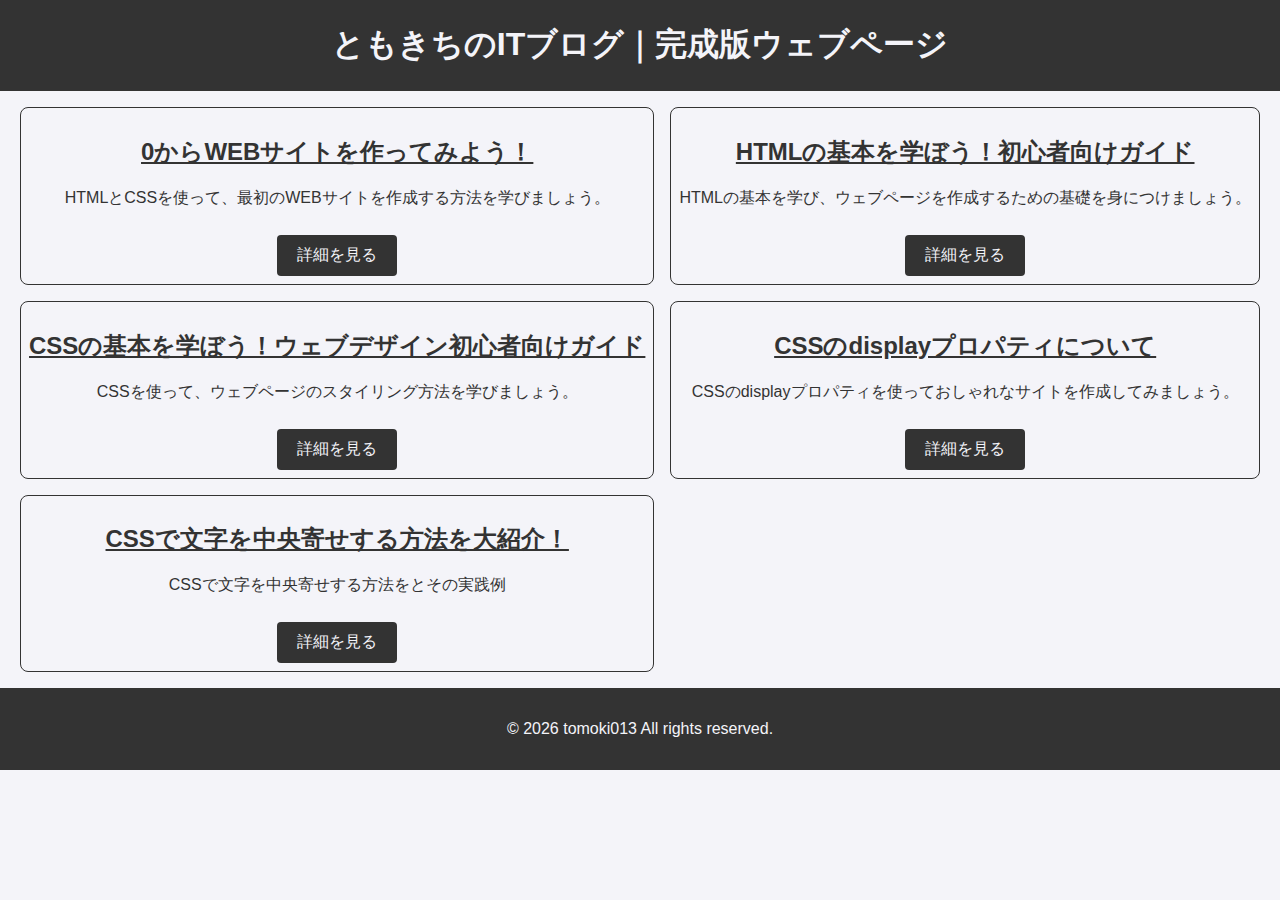
<file: index.html>
<!DOCTYPE html>
<html lang="ja">
<head>

    <!-- metaタグ -->
    <meta charset="UTF-8">
    <meta name="viewport" content="width=device-width, initial-scale=1.0">

    <!-- タイトル -->
    <title>ともきちのITブログ｜完成版ウェブページ</title>

    <!-- CSSの挿入 -->
    <link rel="stylesheet" href="./landing-page/css/style.css">

</head>

<body>

    <!-- ヘッダー -->
    <header>
        <h1>ともきちのITブログ｜完成版ウェブページ</h1>
    </header>

    <!-- メインコンテンツ -->
    <main>

        <div class="grid_container">

            <section>
                <h2>0からWEBサイトを作ってみよう！</h2>
                <p>HTMLとCSSを使って、最初のWEBサイトを作成する方法を学びましょう。</p>
                <a target="_blank" href="./Website-basic/index.html">詳細を見る</a>
            </section>

            <section>
                <h2>HTMLの基本を学ぼう！初心者向けガイド</h2>
                <p>HTMLの基本を学び、ウェブページを作成するための基礎を身につけましょう。</p>
                <a target="_blank" href="./HTML-basic/index.html">詳細を見る</a>
            </section>

            <section>
                <h2>CSSの基本を学ぼう！ウェブデザイン初心者向けガイド</h2>
                <p>CSSを使って、ウェブページのスタイリング方法を学びましょう。</p>
                <a target="_blank" href="./CSS-basic/index.html">詳細を見る</a>
            </section>

            <section>
                <h2>CSSのdisplayプロパティについて</h2>
                <p>CSSのdisplayプロパティを使っておしゃれなサイトを作成してみましょう。</p>
                <a target="_blank" href="./CSS-display-style/index.html">詳細を見る</a>
            </section>

            <section>
                <h2>CSSで文字を中央寄せする方法を大紹介！</h2>
                <p>CSSで文字を中央寄せする方法をとその実践例</p>
                <a target="_blank" href="./CSS-centered/index.html">詳細を見る</a>
            </section>

        </div>

    </main>

    <!-- フッター -->
    <footer>
        <p>&copy; <span class="copy_right_year"></span> tomoki013 All rights reserved.</p>
    </footer>

    <!-- JavaScriptの挿入 -->
    <script src="./landing-page/js/script.js"></script>

</body>
</html>
</file>
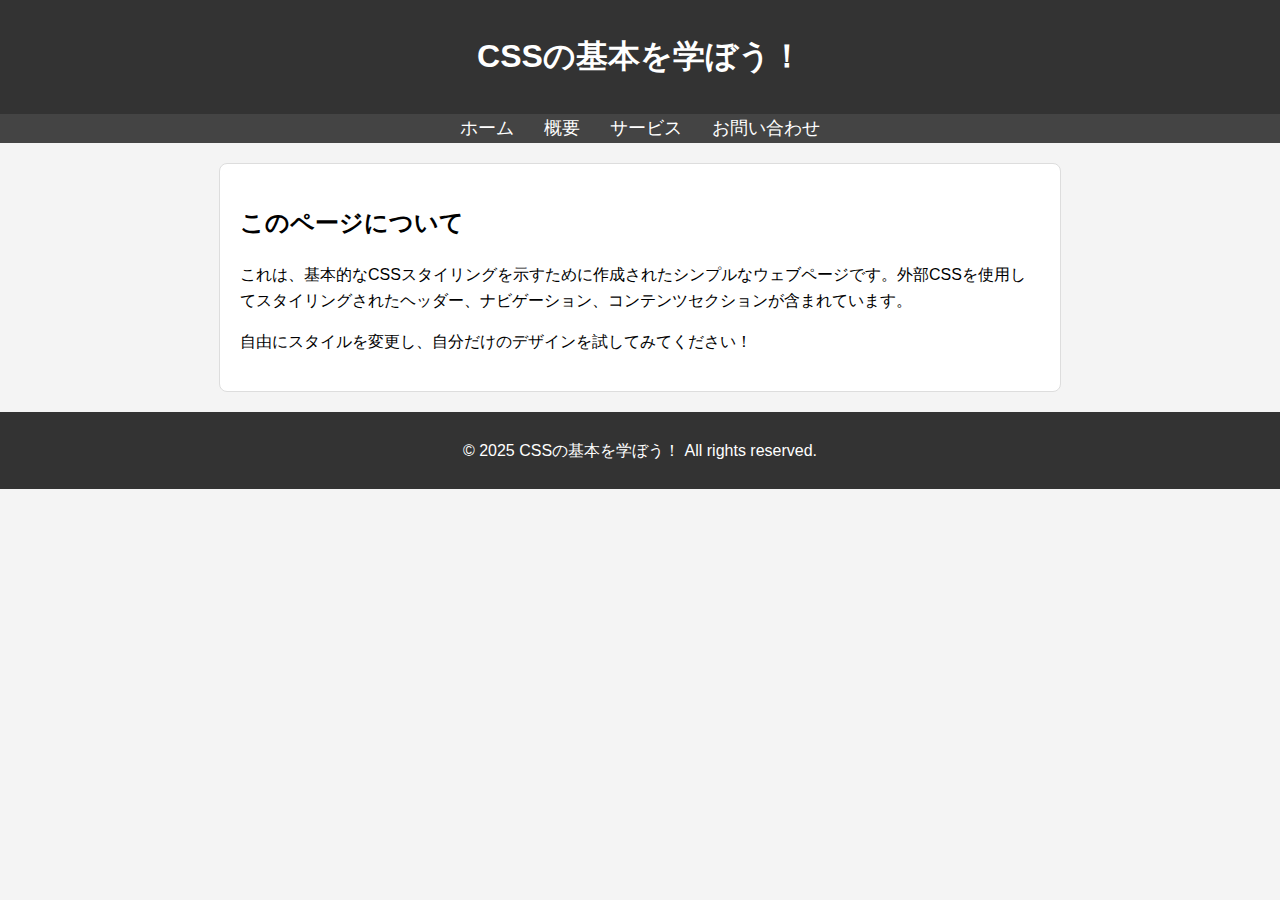
<file: CSS-basic/index.html>
<!-- index.html -->
<!DOCTYPE html>
<html lang="ja">
<head>
    <meta charset="UTF-8">
    <meta name="viewport" content="width=device-width, initial-scale=1.0">
    <title>CSSの基本を学ぼう！</title>
    <link rel="stylesheet" href="style.css">
</head>
<body>
    <header>
        <h1>CSSの基本を学ぼう！</h1>
    </header>

    <nav>
        <ul>
            <li><a href="#">ホーム</a></li>
            <li><a href="#">概要</a></li>
            <li><a href="#">サービス</a></li>
            <li><a href="#">お問い合わせ</a></li>
        </ul>
    </nav>

    <div class="container">
        <h2>このページについて</h2>
        <p>これは、基本的なCSSスタイリングを示すために作成されたシンプルなウェブページです。外部CSSを使用してスタイリングされたヘッダー、ナビゲーション、コンテンツセクションが含まれています。</p>
        <p>自由にスタイルを変更し、自分だけのデザインを試してみてください！</p>
    </div>

    <footer>
        <p>&copy; 2025 CSSの基本を学ぼう！ All rights reserved.</p>
    </footer>
</body>
</html>
</file>
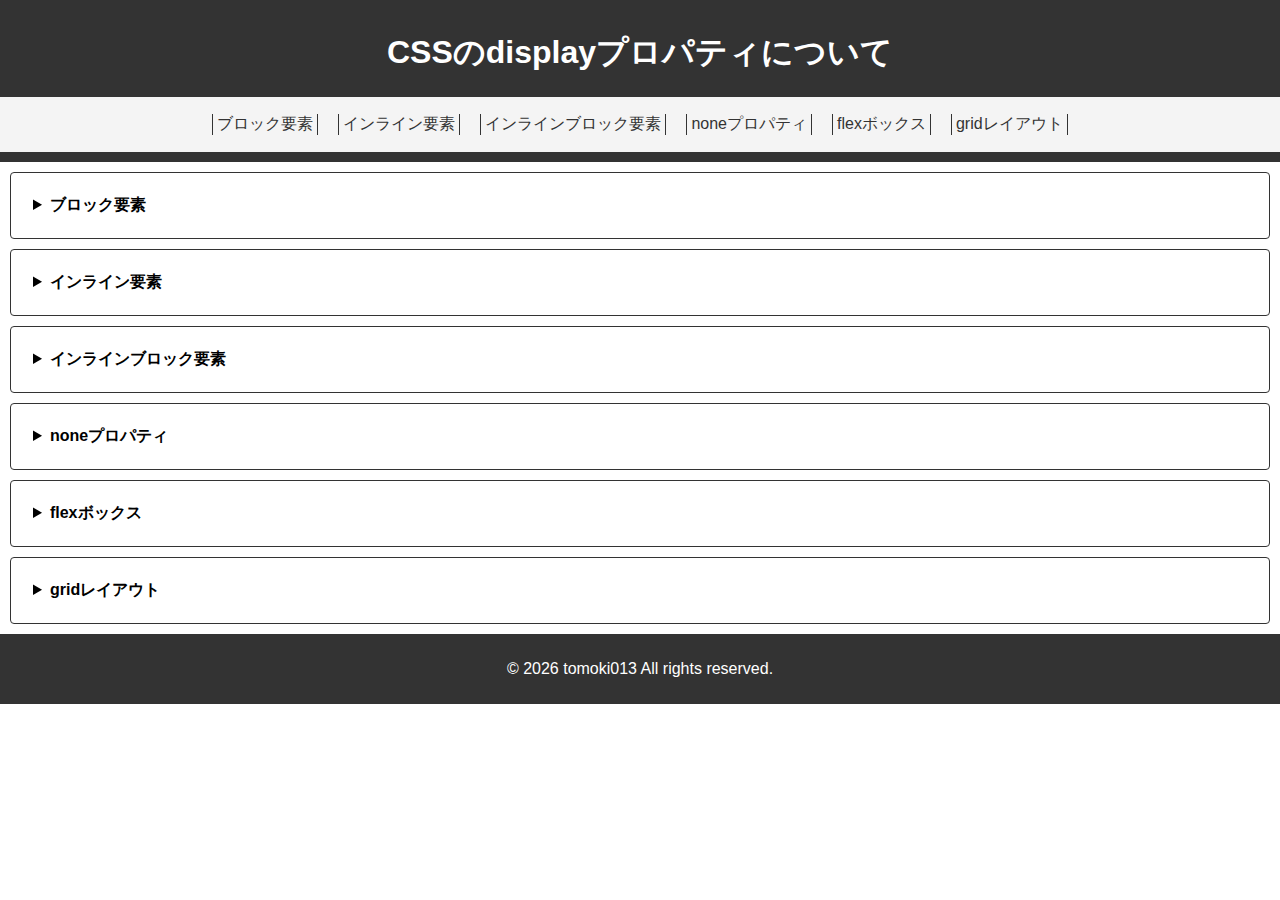
<file: CSS-display-style/index.html>
<!DOCTYPE html>
<html lang="ja">
<head>
    <meta charset="UTF-8">
    <meta name="viewport" content="width=device-width, initial-scale=1.0">
    <title>CSSのdisplayプロパティについて</title>
    <link rel="stylesheet" href="./css/style.css">
</head>
<body>

    <header>
        <h1>CSSのdisplayプロパティについて</h1>
        <nav>
            <ul class="nav_list">
                <li class="nav_item"><a href="#block">ブロック要素</a></li>
                <li class="nav_item"><a href="#inline">インライン要素</a></li>
                <li class="nav_item"><a href="#inline-block">インラインブロック要素</a></li>
                <li class="nav_item"><a href="#none">noneプロパティ</a></li>
                <li class="nav_item"><a href="#flex">flexボックス</a></li>
                <li class="nav_item"><a href="#grid">gridレイアウト</a></li>
            </ul>
        </nav>
    </header>

    <main>

        <!-- ブロック要素 -->
        <details id="block">
            <summary>ブロック要素</summary>
            <div class="block">
                <p>この要素はブロック要素です。</p>
            </div>
            <div class="block">
                <p>ブロック要素はサイズを変更することも可能です。</p>
            </div>
            <p>ソースコード：</p>
            <pre>
                <code>
&lt;div class="block"&gt;
    &lt;p&gt;この要素はブロック要素です。&lt;/p&gt;
&lt;/div&gt;
&lt;div class="block"&gt;
    &lt;p&gt;ブロック要素はサイズを変更することも可能です。&lt;/p&gt;
&lt;/div&gt;
                </code>
            </pre>
            <pre>
                <code>
.block {
    display: block;
}
.block:nth-of-type(2) {
    height: 100px;
}
                </code>
            </pre>
        </details>

        <!-- インライン要素 -->
        <details id="inline">
            <summary>インライン要素</summary>
            <div class="inline">
                <p>この要素はインライン要素です。</p>
            </div>
            <div class="inline">
                <p>インライン要素はコンテンツの幅になります。</p>
            </div>
            <p>ソースコード：</p>
            <pre>
                <code>
&lt;div class="inline"&gt;
    &lt;p&gt;この要素はインライン要素です。&lt;/p&gt;
&lt;/div&gt;
&lt;div class="inline"&gt;
    &lt;p&gt;インライン要素はコンテンツの幅になります。&lt;/p&gt;
&lt;/div&gt;
                </code>
            </pre>
            <pre>
                <code>
.inline {
    display: inline;
}
                </code>
            </pre>
        </details>

        <!-- インラインブロック要素 -->
        <details id="inline-block">
            <summary>インラインブロック要素</summary>
            <div class="inline-block">
                <p>この要素はインラインブロック要素です。</p>
            </div>
            <div class="inline-block">
                <p>インラインブロック要素はサイズを変更することができます。</p>
            </div>
            <p>ソースコード：</p>
            <pre>
                <code>
&lt;div class="inline-block"&gt;
    &lt;p&gt;この要素はインラインブロック要素です。&lt;/p&gt;
&lt;/div&gt;
&lt;div class="inline-block"&gt;
    &lt;p&gt;インラインブロック要素はサイズを変更することができます。&lt;/p&gt;
&lt;/div&gt;
                </code>
            </pre>
            <pre>
                <code>
.inline-block {
    display: inline-block;
    width: 40%;
}
                </code>
            </pre>
        </details>

        <!-- noneプロパティ -->
        <details id="none">
            <summary>noneプロパティ</summary>
            <div>
                <p>この要素の下にnoneプロパティを指定した要素があります。</p>
                <p>ブラウザの開発者モードで確認してみてください。</p>
            </div>
            <div class="none">
                <p>この要素はnoneプロパティを指定して非表示にしています。</p>
            </div>
            <div>
                <p>noneプロパティを指定するとレイアウトから削除されます。</p>
            </div>
            <p>ソースコード：</p>
            <pre>
                <code>
&lt;div&gt;
    &lt;p&gt;この要素の下にnoneプロパティを指定した要素があります。&lt;/p&gt;
    &lt;p&gt;ブラウザの開発者モードで確認してみてください。&lt;/p&gt;
&lt;/div&gt;
&lt;div class="none"&gt;
    &lt;p&gt;この要素はnoneプロパティを指定して非表示にしています。&lt;/p&gt;
&lt;/div&gt;
&lt;div&gt;
    &lt;p&gt;noneプロパティを指定するとレイアウトから削除されます。&lt;/p&gt;
&lt;/div&gt;
                </code>
            </pre>
            <pre>
                <code>
.none {
    display: none;
}
                </code>
            </pre>
        </details>

        <!-- flexBox -->
        <details id="flex">
            <summary>flexボックス</summary>
            <div class="flex_box">
                <div class="flex_item">flexは要素を横並びにできます。</div>
                <div class="flex_item">配置を柔軟に変更することができます。</div>
                <div class="flex_item">レスポンシブデザインにも便利です。</div>
            </div>
            <div class="flex_box">
                <div class="flex_item">flexは要素を縦並びにもできます。</div>
                <div class="flex_item">順番も簡単に変えられます。</div>
                <div class="flex_item"><code>flex-direction: column-reverse;</code>を指定するだけです。</div>
            </div>
            <p>ソースコード：</p>
            <pre>
                <code>
&lt;div class="flex_box"&gt;
    &lt;div class="flex_item"&gt;flexは要素を横並びにできます。&lt;/div&gt;
    &lt;div class="flex_item"&gt;配置を柔軟に変更することができます。&lt;/div&gt;
    &lt;div class="flex_item"&gt;レスポンシブデザインにも便利です。&lt;/div&gt;
&lt;/div&gt;
&lt;div class="flex_box"&gt;
    &lt;div class="flex_item"&gt;flexは要素を縦並びにもできます。&lt;/div&gt;
    &lt;div class="flex_item"&gt;順番も簡単に変えられます。&lt;/div&gt;
    &lt;div class="flex_item"&gt;&lt;code&gt;flex-direction: column-reverse;&lt;/code&gt;を指定するだけです。&lt;/div&gt;
&lt;/div&gt;
                </code>
            </pre>
            <pre>
                <code>
.flex_box {
    display: flex;
    justify-content: center;
    align-items: center;
}
.flex_box:nth-of-type(2) {
    flex-direction: column-reverse;
}
.flex_item {
    border: 1px solid #333;
    padding: 4px;
    margin: 4px;
}
                </code>
            </pre>
        </details>

        <!-- gridレイアウト -->
        <details id="grid">
            <summary>gridレイアウト</summary>
            <div class="grid_container">
                <div class="grid_item">gridレイアウトは複雑なレイアウトを実装することができます。</div>
                <div class="grid_item">非常に柔軟に且つ直感的に指定できます。</div>
                <div class="grid_item">現代のモダンなサイトで頻繁に使用されています。</div>
                <div class="grid_item">gridレイアウトを使えるようになるとおしゃれなサイトが作れるようになれます。</div>
                <div class="grid_item">最初は少し難しいと感じるかもしれませんが諦めずにに学習しましょう！   </div>
            </div>
            <p>ソースコード：</p>
            <pre>
                <code>
&lt;div class="grid_container"&gt;
    &lt;div class="grid_item"&gt;gridレイアウトは複雑なレイアウトを実装することができます。&lt;/div&gt;
    &lt;div class="grid_item"&gt;非常に柔車に且つ直感的に指定できます。&lt;/div&gt;
    &lt;div class="grid_item"&gt;現代のモダンなサイトで頻繁に使用されています。&lt;/div&gt;
    &lt;div class="grid_item"&gt;gridレイアウトを使えるようになるとおしゃれなサイトが作れるようになれます。&lt;/div&gt;
    &lt;div class="grid_item"&gt;最初は少し難しいと感じるかもしれませんが諦めずにに学習しましょう！&lt;/div&gt;
&lt;/div&gt;
                </code>
            </pre>
            <pre>
                <code>
.grid_container {
    display: grid;
    grid-template-columns: 1fr 1fr 1fr;
    grid-template-rows: 1fr 1fr 1fr;
    gap: 4px;
}
.grid_item {
    border: 1px solid #333;
    padding: 4px;
    margin: 4px;
}
.grid_item:nth-of-type(1) {
    grid-column: 1;
    grid-row: 1 / 4;
}
.grid_item:nth-of-type(2) {
    grid-column: 2 / 4;
    grid-row: 1;
}
.grid_item:nth-of-type(3) {
    grid-column: 2;
    grid-row: 2
}
.grid_item:nth-of-type(4) {
    grid-column: 3;
    grid-row: 2;
}
.grid_item:nth-of-type(5) {
    grid-column: 2 / 4;
    grid-row: 3;
}
                </code>
            </pre>
        </details>

    </main>

    <footer>
        <p>&copy; <span class="copy_right_year"></span> tomoki013 All rights reserved.</p>
    </footer>
    
    <script>
        const date = new Date();
        const year = date.getFullYear();
        document.querySelector('.copy_right_year').textContent = year;
    </script>

</body>
</html>
</file>
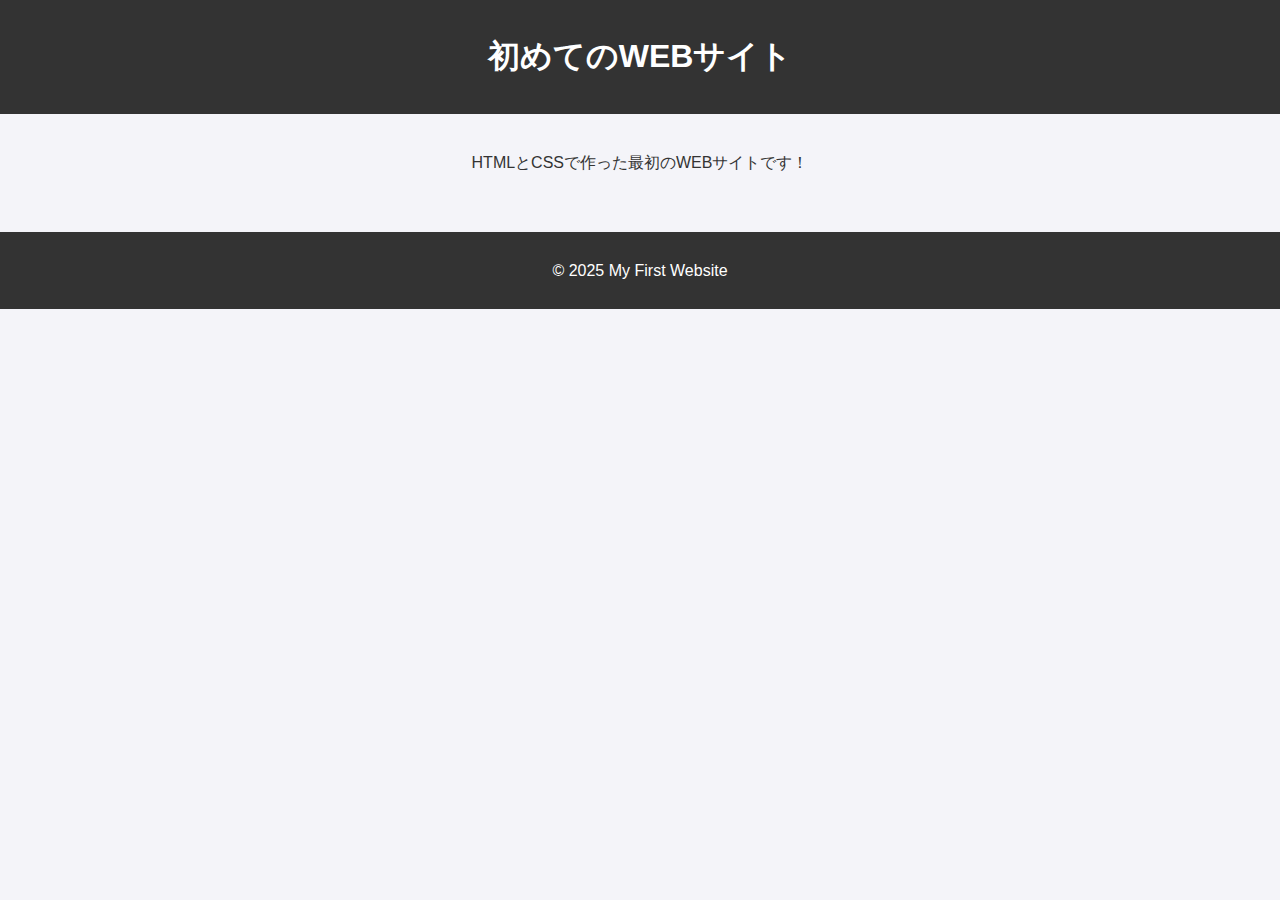
<file: Website-basic/index.html>
<!-- index.html -->
<!DOCTYPE html>
<html lang="ja">
<head>
    <meta charset="UTF-8">
    <meta name="viewport" content="width=device-width, initial-scale=1.0">
    <title>0からWEBサイトを作ってみよう！</title>
    <link rel="stylesheet" href="style.css">
</head>
<body>
    <header>
        <h1>初めてのWEBサイト</h1>
    </header>
    <main>
        <p>HTMLとCSSで作った最初のWEBサイトです！</p>
    </main>
    <footer>
        <p>&copy; 2025 My First Website</p>
    </footer>
</body>
</html>
</file>
<file: landing-page/css/style.css>
:root {
    --main-color: #333;
    --bg-color: #f4f4f9;
}

* {
	box-sizing: border-box;
	word-break: auto-phrase;
}

html {
	scroll-behavior: smooth;
	font-size: 16px;
	overflow-x: hidden;
}

body {
    font-family: Arial, sans-serif;
    margin: 0;
    padding: 0;
    background-color: var(--bg-color);
    color: var(--main-color);
}

header {
    margin: 0;
    padding: 0.125rem 0;
    background-color: var(--main-color);
    color: var(--bg-color);
    text-align: center;
}

.grid_container {
    display: grid;
    justify-content: center;
    grid-template-columns: 1fr, 1fr;
    gap: 1rem;
    margin: 1rem;
}

section {
    border: 1px solid var(--main-color);
    border-radius: 0.5rem;
    text-align: center;
    padding: 0.5rem;
}
section:nth-of-type(odd) {
    grid-column: 1/2;
}
section:nth-of-type(even) {
    grid-column: 2/2;
}

section h2 {
    text-decoration: underline;
}

section a {
    display: inline-block;
    margin-top: 10px;
    padding: 10px 20px;
    background-color: var(--main-color);
    color: var(--bg-color);
    text-decoration: none;
    border-radius: 0.25rem;
}

section a:hover {
    background-color: color-mix(in srgb, var(--main-color), #fff 10%);
}

footer {
    background-color: var(--main-color);
    color: var(--bg-color);
    text-align: center;
    padding: 1rem;
}

/* 768px以下のスタイル */
@media (max-width: 768px) {
    html {
        font-size: 12px;
    }

    .grid_container {
        grid-template-columns: 1;
    }

    section:nth-of-type(odd), section:nth-of-type(even) {
        grid-column: 1/1;
    }
}
</file>
<file: CSS-basic/style.css>
/* style.css */
body {
    font-family: Arial, sans-serif;
    line-height: 1.6;
    margin: 0;
    padding: 0;
    background-color: #f4f4f4;
}

header {
    background: #333;
    color: #fff;
    padding: 10px 0;
    text-align: center;
}

nav ul {
    list-style: none;
    padding: 0;
    margin: 0;
    display: flex;
    justify-content: center;
    background: #444;
}

nav ul li {
    margin: 0 15px;
}

nav ul li a {
    color: white;
    text-decoration: none;
    font-size: 18px;
}

.container {
    max-width: 800px;
    margin: 20px auto;
    padding: 20px;
    background: #fff;
    border: 1px solid #ddd;
    border-radius: 8px;
}

footer {
    text-align: center;
    padding: 10px 0;
    background: #333;
    color: #fff;
    margin-top: 20px;
}
</file>
<file: CSS-display-style/css/style.css>
html {
    font-size: 16px;
}
@media (max-width: 768px) {
    html {
        font-size: 12px;
    }
}

body {
    font-family: Arial, Helvetica, sans-serif;
    margin: 0;
    padding: 0;
}

header {
    background-color: #333;
    color: #fff;
    text-align: center;
    padding: 10px 0;
}

nav {
    background-color: #f4f4f4;
    padding: 1px 0;
}

.nav_list {
    display: flex;
    justify-content: center;
    align-items: center;
    list-style-type: none;
    padding: 0;
}

.nav_item {
    margin: 0 10px;
    border-left: 1px solid #333;
    border-right: 1px solid #333;
    padding: 0 4px;
}

.nav_item a {
    text-decoration: none;
    color: #333;
}
.nav_item a:hover {
    text-decoration: underline;
}

details {
    padding: 20px;
    border: 1px solid #333;
    border-radius: 4px;
    margin: 10px;
}

details > div {
    border: 1px solid #333;
    margin: 2px;
    padding: 2px;
}

details > div > p {
    display: inherit;
}

summary {
    cursor: pointer;
    font-weight: bold;
    padding: 2px;
}

.block {
    display: block;
}
.block:nth-of-type(2) {
    height: 100px;
}
.inline {
    display: inline;
}
.inline-block {
    display: inline-block;
    width: 40%;
}
.none {
    display: none;
}
.flex_box {
    display: flex;
    justify-content: center;
    align-items: center;
}
.flex_box:nth-of-type(2) {
    flex-direction: column-reverse;
}
.flex_item {
    border: 1px solid #333;
    padding: 4px;
    margin: 4px;
}
.grid_container {
    display: grid;
    grid-template-columns: 1fr 1fr 1fr;
    grid-template-rows: 1fr 1fr 1fr;
    gap: 4px;
}
.grid_item {
    border: 1px solid #333;
    padding: 4px;
    margin: 4px;
}
.grid_item:nth-of-type(1) {
    grid-column: 1;
    grid-row: 1 / 4;
}
.grid_item:nth-of-type(2) {
    grid-column: 2 / 4;
    grid-row: 1;
}
.grid_item:nth-of-type(3) {
    grid-column: 2;
    grid-row: 2
}
.grid_item:nth-of-type(4) {
    grid-column: 3;
    grid-row: 2;
}
.grid_item:nth-of-type(5) {
    grid-column: 2 / 4;
    grid-row: 3;
}

pre {
    margin: 1em 0; /* ブロック前後の余白 */
    padding: 1em; /* ブロック内の余白 */
    border-radius: 5px; /* 角丸 */
    background: #25292f; /* 背景色 */
    color: #fff; /* 文字色 */
    white-space: pre-wrap; /* はみ出たときに折り返す */
}

footer {
    background-color: #333;
    color: #fff;
    text-align: center;
    padding: 10px 0;
}
</file>
<file: Website-basic/style.css>
/* style.css */
body {
    font-family: Arial, sans-serif;
    line-height: 1.6;
    margin: 0;
    padding: 0;
    background-color: #f4f4f9;
    color: #333;
}
 
header {
    background-color: #333;
    color: #fff;
    padding: 10px 0;
    text-align: center;
}
 
footer {
    background-color: #333;
    color: #fff;
    padding: 10px 0;
    text-align: center;
    margin-top: 20px;
}
 
main {
    padding: 20px;
    text-align: center;
}
</file>
